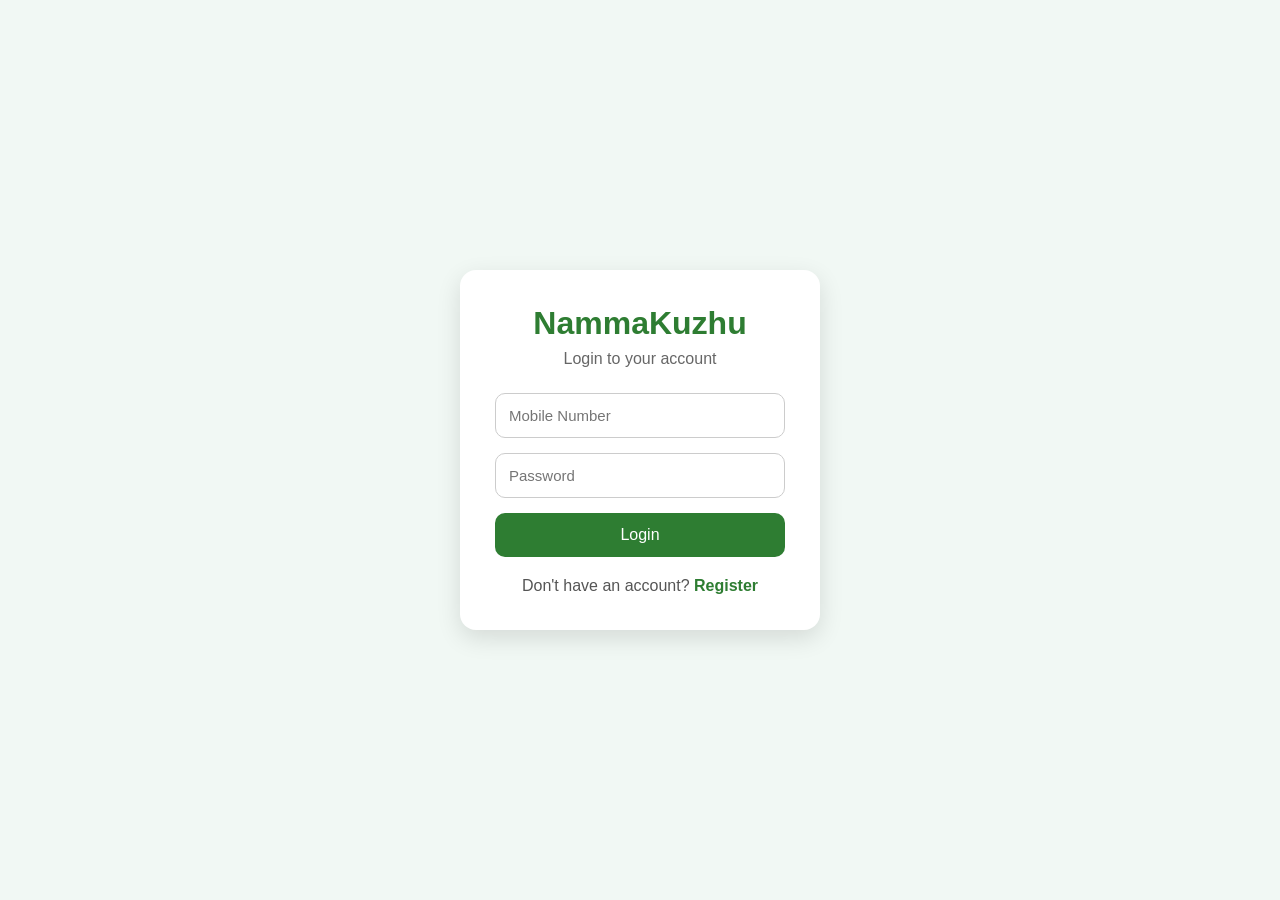
<file: frontend/index.html>
<!DOCTYPE html>
<html lang="en">
<head>
    <meta charset="UTF-8">
    <meta name="viewport" content="width=device-width, initial-scale=1.0">
    <title>NammaKuzhu</title>

    <link rel="stylesheet" href="css/style.css">
</head>
<body>

<div id="app"></div>

<script src="js/api.js"></script>
<script src="js/auth.js"></script>
<script src="js/ui.js"></script>

</body>
</html>
</file>
<file: frontend/css/style.css>
*{
    margin: 0;
    padding: 0;
    box-sizing: border-box;
    font-family: Arial, sans-serif;
}

body{
    min-height: 100vh;
    background: #f1f8f4;
}

/* ================= AUTH ================= */

.auth-container{
    min-height: 100vh;
    display: flex;
    justify-content: center;
    align-items: center;
}

.auth-card{
    width: 90%;
    max-width: 360px;
    background: white;
    padding: 35px;
    border-radius: 16px;
    box-shadow: 0 8px 25px rgba(0,0,0,0.12);
    text-align: center;
}

h1{
    color: #2e7d32;
    margin-bottom: 8px;
}

.subtitle{
    color: #666;
    margin-bottom: 25px;
}

input,
select{
    width: 100%;
    padding: 13px;
    margin-bottom: 15px;
    border: 1px solid #ccc;
    border-radius: 10px;
    font-size: 15px;
    background: white;
}

button{
    width: 100%;
    padding: 13px;
    background: #2e7d32;
    color: white;
    border: none;
    border-radius: 10px;
    font-size: 16px;
    cursor: pointer;
}

button:hover{
    background: #256428;
}

input[readonly]{
    background: #f3f3f3;
    color: #666;
}

#loginMessage{
    margin-top: 15px;
}

.link{
    margin-top: 15px;
    color: #2e7d32;
    font-weight: bold;
    cursor: pointer;
}

.bottom-text{
    margin-top: 20px;
    color: #555;
}

.bottom-text span{
    color: #2e7d32;
    font-weight: bold;
    cursor: pointer;
}

.hidden{
    display: none !important;
}

/* ================= DASHBOARD ================= */

.dashboard-layout{
    display: flex;
    min-height: 100vh;
}

.sidebar{
    width: 260px;
    background: white;
    padding: 25px;

    display: flex;
    flex-direction: column;

    box-shadow: 2px 0 10px rgba(0,0,0,0.08);
}

.profile-section{
    text-align: center;
    margin-bottom: 40px;
}

.profile-pic{
    width: 90px;
    height: 90px;

    margin: auto;
    margin-bottom: 15px;

    border-radius: 50%;

    overflow: hidden;

    background: #2e7d32;
}

.profile-pic img{
    width: 100%;
    height: 100%;

    object-fit: cover;

    border-radius: 50%;

    display: block;
}

.profile-section h3{
    color: #333;
}

.edit-profile{
    margin-top: 8px;
    color: #2e7d32;
    cursor: pointer;
    font-size: 14px;
    font-weight: bold;
}

.menu{
    flex: 1;
}

.menu-item{
    padding: 15px;
    margin-bottom: 10px;

    border-radius: 10px;

    cursor: pointer;

    font-weight: 500;

    transition: 0.3s;
}

.menu-item:hover{
    background: #e8f5e9;
    color: #2e7d32;
}

.active{
    background: #2e7d32;
    color: white;
}

.logout-btn{
    margin-top: auto;
}

.main-content{
    flex: 1;
    padding: 40px;
}

.main-content h1{
    color: #2e7d32;
}

/* ================= MODAL ================= */

.modal-overlay{
    position: fixed;
    top: 0;
    left: 0;

    width: 100%;
    height: 100%;

    background: rgba(0,0,0,0.45);

    backdrop-filter: blur(5px);

    display: flex;
    justify-content: center;
    align-items: center;

    z-index: 999;
}

.profile-modal{
    width: 90%;
    max-width: 650px;
    max-height: 90vh;

    overflow-y: auto;

    background: white;

    padding: 30px;

    border-radius: 18px;

    position: relative;
}

.close-btn{
    position: absolute;

    right: 20px;
    top: 15px;

    font-size: 28px;

    cursor: pointer;
}

/* ================= PROFILE IMAGE ================= */

.profile-photo-wrapper{
    width: 130px;
    height: 130px;
    margin: 20px auto;
    position: relative;
    border-radius: 50%;
    overflow: visible;
}

.profile-photo-wrapper img{
    width: 100%;
    height: 100%;

    object-fit: cover;

    border-radius: 50%;

    display: block;
}

.camera-icon{
    position: absolute;

    right: 5px;
    bottom: 5px;

    width: 34px;
    height: 34px;

    background: white;

    border-radius: 50%;

    display: flex;
    justify-content: center;
    align-items: center;

    cursor: pointer;

    box-shadow: 0 2px 8px rgba(0,0,0,0.2);

    font-size: 18px;
}

/* ================= PHOTO OPTIONS ================= */

.photo-options-box{
    width: 90%;
    max-width: 360px;

    background: white;

    padding: 30px;

    border-radius: 16px;

    position: relative;

    text-align: center;
}

.photo-options-box h2{
    margin-bottom: 20px;
    color: #2e7d32;
}

.photo-options-box button{
    margin-bottom: 12px;
}

/* ================= RESPONSIVE ================= */

@media(max-width: 768px){

    .dashboard-layout{
        flex-direction: column;
    }

    .sidebar{
        width: 100%;
    }
}

@media(max-width: 480px){

    .auth-card{
        padding: 25px;
    }

    h1{
        font-size: 26px;
    }

    input,
    button,
    select{
        font-size: 14px;
        padding: 12px;
    }

    .profile-modal{
        padding: 20px;
    }
}
</file>
